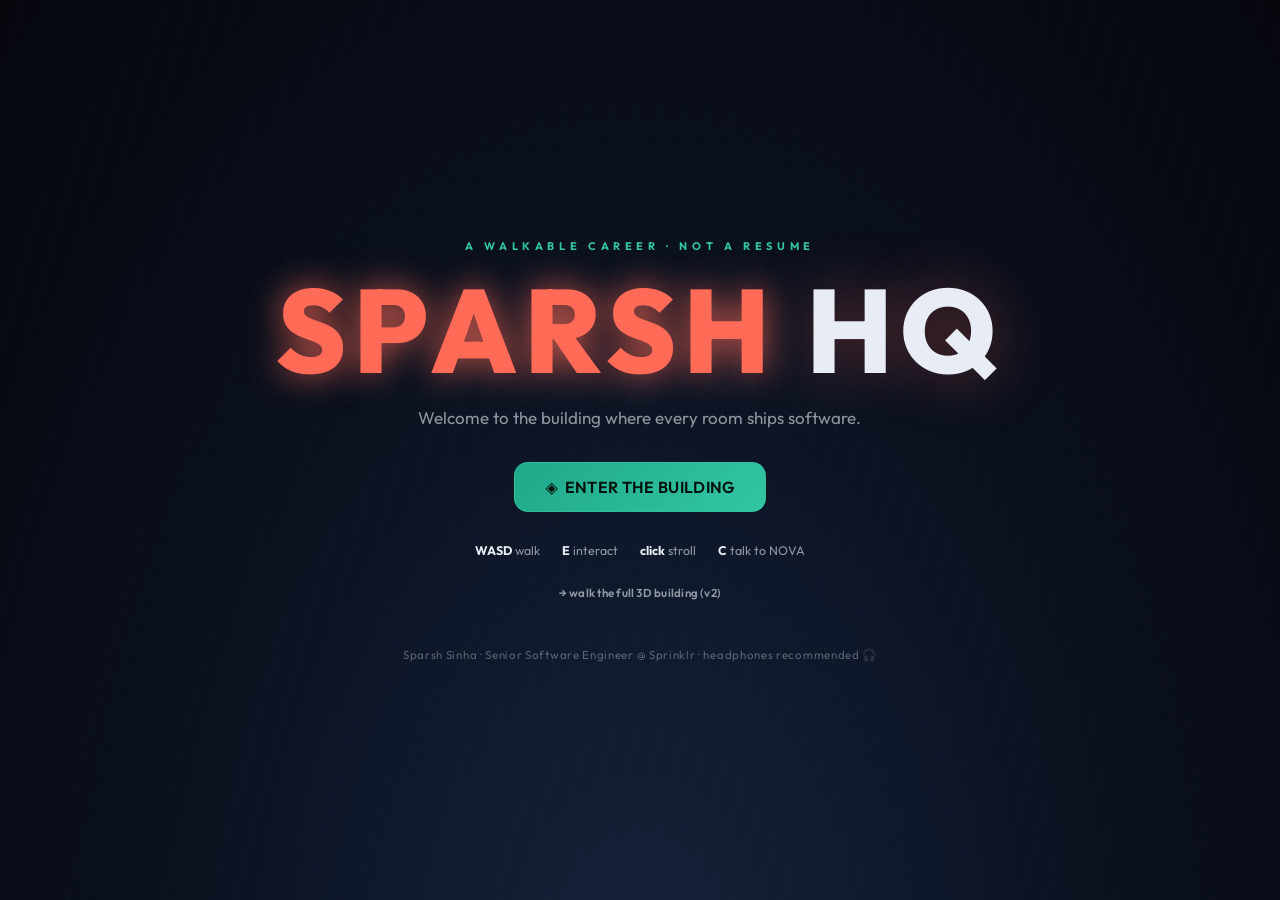
<file: v1/index.html>
<!DOCTYPE html>
<html lang="en">
<head>
  <meta charset="UTF-8">
  <meta name="viewport" content="width=device-width, initial-scale=1.0">
  <title>SPARSH HQ — a walkable career</title>
  <meta name="description" content="The interactive headquarters of Sparsh Sinha, Senior Software Engineer. Not a resume — an entire career you can walk through.">
  <link rel="preconnect" href="https://fonts.googleapis.com">
  <link rel="preconnect" href="https://fonts.gstatic.com" crossorigin>
  <link href="https://fonts.googleapis.com/css2?family=Outfit:wght@400;500;600;700;800&display=swap" rel="stylesheet">
  <link rel="stylesheet" href="css/style.css">
  <link rel="icon" href="data:image/svg+xml,<svg xmlns='http://www.w3.org/2000/svg' viewBox='0 0 100 100'><text y='0.9em' font-size='90'>🏢</text></svg>">
</head>
<body>
  <canvas id="scene"></canvas>
  <div id="ui"></div>

  <!-- data -->
  <script src="js/data/content.js"></script>
  <!-- engine -->
  <script src="js/engine/core.js"></script>
  <script src="js/engine/audio.js"></script>
  <script src="js/engine/render.js"></script>
  <!-- world -->
  <script src="js/world/exhibits.js"></script>
  <script src="js/world/floors.js"></script>
  <script src="js/world/actors.js"></script>
  <!-- ui -->
  <script src="js/ui/ui.js"></script>
  <script src="js/ui/chat.js"></script>
  <script src="js/easter.js"></script>
  <!-- go -->
  <script src="js/main.js"></script>
</body>
</html>
</file>
<file: v1/css/style.css>
/* ============================================================
   SPARSH HQ — style.css
   Glassmorphism UI over a living isometric world.
   ============================================================ */

:root {
  --ink: #e8ecf4;
  --ink-dim: rgba(232, 236, 244, 0.6);
  --teal: #33c6a4;
  --blue: #57d8ff;
  --gold: #ffd166;
  --coral: #ff6b57;
  --glass: rgba(14, 18, 28, 0.78);
  --glass-line: rgba(255, 255, 255, 0.12);
  --font: "Outfit", "Segoe UI", system-ui, sans-serif;
}

* { margin: 0; padding: 0; box-sizing: border-box; }

html, body { height: 100%; overflow: hidden; background: #05070d; font-family: var(--font); color: var(--ink); }

#scene { position: fixed; inset: 0; display: block; cursor: crosshair; }

#ui { position: fixed; inset: 0; pointer-events: none; z-index: 10; }
#ui > * { pointer-events: auto; }

.hidden { display: none !important; }
.muted { color: var(--ink-dim); font-size: 13px; line-height: 1.5; }

/* ---------- buttons ---------- */
.btn {
  font-family: var(--font); font-weight: 600; font-size: 13px;
  color: var(--ink); background: rgba(255, 255, 255, 0.08);
  border: 1px solid var(--glass-line); border-radius: 10px;
  padding: 9px 16px; cursor: pointer; text-decoration: none; display: inline-block;
  transition: all 0.18s ease; letter-spacing: 0.02em;
}
.btn:hover { background: rgba(255, 255, 255, 0.16); transform: translateY(-1px); }
.btn.primary { background: linear-gradient(135deg, #1fa88a, #33c6a4); border-color: rgba(51, 198, 164, 0.6); color: #04110d; }
.btn.primary:hover { box-shadow: 0 6px 24px rgba(51, 198, 164, 0.4); }
.btn.big { font-size: 16px; padding: 14px 30px; border-radius: 14px; }
.btn.small { font-size: 11.5px; padding: 6px 12px; }
.btn.ghost { background: transparent; border-color: transparent; color: var(--ink-dim); }
.key {
  display: inline-block; background: rgba(255, 255, 255, 0.12); border: 1px solid var(--glass-line);
  border-bottom-width: 2.5px; border-radius: 6px; padding: 1px 8px; font-weight: 700; font-size: 12px;
}
.x {
  position: absolute; top: 12px; right: 12px; width: 30px; height: 30px;
  background: rgba(255, 255, 255, 0.07); color: var(--ink-dim); border: 1px solid var(--glass-line);
  border-radius: 8px; cursor: pointer; font-size: 13px;
}
.x:hover { color: var(--ink); background: rgba(255, 100, 90, 0.25); }

/* ---------- splash ---------- */
#splash {
  position: fixed; inset: 0; z-index: 100; display: flex; align-items: center; justify-content: center;
  background: radial-gradient(ellipse at 50% 110%, #16233c 0%, #0a101d 55%, #05070d 100%);
  transition: opacity 1.2s ease; opacity: 1;
}
#splash.gone { opacity: 0; pointer-events: none; }
.splash-inner { text-align: center; animation: rise 1.1s ease both; position: relative; z-index: 2; padding: 20px; }
.splash-kicker { letter-spacing: 0.42em; font-size: 11px; color: var(--teal); font-weight: 700; margin-bottom: 18px; }
#splash h1 {
  font-size: clamp(52px, 11vw, 118px); font-weight: 800; letter-spacing: 0.06em; line-height: 1;
  text-shadow: 0 0 60px rgba(255, 107, 87, 0.35);
}
#splash h1 span { color: var(--coral); text-shadow: 0 0 34px rgba(255, 107, 87, 0.8); }
.splash-tag { margin: 18px 0 34px; color: var(--ink-dim); font-size: clamp(13px, 2vw, 17px); }
.splash-controls { margin-top: 30px; display: flex; gap: 22px; justify-content: center; color: var(--ink-dim); font-size: 12.5px; flex-wrap: wrap; }
.splash-controls b { color: var(--ink); }
.splash-credit { margin-top: 40px; font-size: 11.5px; color: rgba(232, 236, 244, 0.35); letter-spacing: 0.06em; }
.splash-rain { position: absolute; inset: 0; opacity: 0.35; background:
  repeating-linear-gradient(105deg, transparent 0 22px, rgba(140, 180, 255, 0.05) 22px 23px);
  animation: rainshift 0.9s linear infinite; }
@keyframes rainshift { to { transform: translateY(46px); } }
@keyframes rise { from { transform: translateY(26px); opacity: 0; } to { transform: none; opacity: 1; } }

/* ---------- HUD ---------- */
#hud { position: absolute; top: 0; left: 0; right: 0; display: flex; justify-content: space-between; padding: 16px 18px; align-items: flex-start; }
#floorpill {
  background: var(--glass); backdrop-filter: blur(14px); border: 1px solid var(--glass-line);
  border-radius: 14px; padding: 10px 18px; box-shadow: 0 8px 30px rgba(0, 0, 0, 0.45);
}
#fp-label { font-weight: 800; font-size: 14px; letter-spacing: 0.05em; }
#fp-sub { font-size: 11px; color: var(--ink-dim); margin-top: 1px; }
#hudbtns { display: flex; gap: 8px; }
#hudbtns button {
  width: 42px; height: 42px; font-size: 17px; background: var(--glass); backdrop-filter: blur(14px);
  border: 1px solid var(--glass-line); border-radius: 12px; cursor: pointer; color: var(--ink);
  transition: all 0.15s ease;
}
#hudbtns button:hover { background: rgba(51, 198, 164, 0.25); transform: translateY(-2px); }

/* ---------- room banner ---------- */
#banner {
  position: absolute; top: 74px; left: 50%; transform: translateX(-50%);
  text-align: center; pointer-events: none !important;
}
#banner-title {
  font-size: clamp(22px, 4vw, 34px); font-weight: 800; letter-spacing: 0.12em; text-transform: uppercase;
  text-shadow: 0 2px 26px rgba(0, 0, 0, 0.8), 0 0 40px rgba(87, 216, 255, 0.25);
  opacity: 0; transform: translateY(10px);
}
#banner-sub { font-size: 13px; color: var(--ink-dim); letter-spacing: 0.24em; opacity: 0; margin-top: 4px; }
#banner.show #banner-title { animation: bannerIn 3.4s ease both; }
#banner.show #banner-sub { animation: bannerIn 3.4s 0.15s ease both; }
@keyframes bannerIn {
  0% { opacity: 0; transform: translateY(12px); }
  12% { opacity: 1; transform: none; }
  80% { opacity: 1; }
  100% { opacity: 0; }
}

/* ---------- hint / toast ---------- */
#hint {
  position: absolute; bottom: 26px; left: 50%; transform: translateX(-50%);
  background: var(--glass); backdrop-filter: blur(14px); border: 1px solid var(--glass-line);
  padding: 10px 20px; border-radius: 12px; font-size: 13.5px; font-weight: 500;
  box-shadow: 0 8px 30px rgba(0, 0, 0, 0.5); pointer-events: none !important; white-space: nowrap;
}
#hint .key { margin-right: 8px; border-color: rgba(51, 198, 164, 0.7); color: var(--teal); }
#toast {
  position: absolute; bottom: 82px; left: 50%; transform: translateX(-50%);
  background: rgba(20, 26, 40, 0.92); border: 1px solid var(--glass-line); backdrop-filter: blur(10px);
  padding: 11px 22px; border-radius: 12px; font-size: 13.5px; max-width: min(520px, 90vw); text-align: center;
  box-shadow: 0 10px 34px rgba(0, 0, 0, 0.55); pointer-events: none !important;
  opacity: 0;
}
#toast.show { animation: toastIn 0.35s ease both; }
@keyframes toastIn { from { opacity: 0; transform: translate(-50%, 8px); } to { opacity: 1; transform: translate(-50%, 0); } }

/* ---------- chat ---------- */
#chat {
  position: absolute; right: 18px; bottom: 18px; width: min(360px, calc(100vw - 36px)); height: min(480px, 70vh);
  background: var(--glass); backdrop-filter: blur(18px); border: 1px solid var(--glass-line);
  border-radius: 18px; display: flex; flex-direction: column; overflow: hidden;
  box-shadow: 0 18px 60px rgba(0, 0, 0, 0.6);
  animation: chatIn 0.3s ease both;
}
@keyframes chatIn { from { opacity: 0; transform: translateY(16px) scale(0.98); } to { opacity: 1; transform: none; } }
.chat-head { display: flex; align-items: center; gap: 11px; padding: 13px 16px; border-bottom: 1px solid var(--glass-line); position: relative; }
.chat-avatar {
  width: 36px; height: 36px; border-radius: 50%; display: grid; place-items: center; font-size: 17px;
  background: radial-gradient(circle at 30% 30%, #45e0c0, #1c8a72); color: #04110d;
  box-shadow: 0 0 18px rgba(51, 198, 164, 0.5);
}
.chat-head b { font-size: 14px; display: block; }
.chat-head span { font-size: 11px; color: var(--teal); }
.chat-head .x { top: 11px; }
.chat-msgs { flex: 1; overflow-y: auto; padding: 14px; display: flex; flex-direction: column; gap: 8px; }
.msg { max-width: 84%; padding: 9px 13px; border-radius: 14px; font-size: 13px; line-height: 1.45; animation: msgIn 0.25s ease both; }
@keyframes msgIn { from { opacity: 0; transform: translateY(6px); } to { opacity: 1; transform: none; } }
.msg.bot { background: rgba(255, 255, 255, 0.09); border: 1px solid rgba(255, 255, 255, 0.07); border-bottom-left-radius: 4px; align-self: flex-start; }
.msg.user { background: linear-gradient(135deg, #1fa88a, #2ab598); color: #04110d; font-weight: 500; border-bottom-right-radius: 4px; align-self: flex-end; }
.msg.typing { display: flex; gap: 4px; padding: 12px 14px; }
.tdot { width: 6px; height: 6px; background: var(--ink-dim); border-radius: 50%; animation: tdot 1s infinite; }
.tdot:nth-child(2) { animation-delay: 0.16s; } .tdot:nth-child(3) { animation-delay: 0.32s; }
@keyframes tdot { 0%, 60%, 100% { transform: none; opacity: 0.4; } 30% { transform: translateY(-4px); opacity: 1; } }
.chat-chips { display: flex; flex-wrap: wrap; gap: 6px; padding: 0 14px 8px; }
.chip-btn {
  font-family: var(--font); font-size: 11.5px; padding: 6px 11px; border-radius: 20px; cursor: pointer;
  background: rgba(51, 198, 164, 0.12); color: #7fe8d0; border: 1px solid rgba(51, 198, 164, 0.35);
  transition: all 0.15s ease;
}
.chip-btn:hover { background: rgba(51, 198, 164, 0.3); }
.chat-input { display: flex; gap: 8px; padding: 10px 12px; border-top: 1px solid var(--glass-line); }
.chat-input input {
  flex: 1; background: rgba(255, 255, 255, 0.07); border: 1px solid var(--glass-line); border-radius: 10px;
  color: var(--ink); font-family: var(--font); font-size: 13px; padding: 9px 13px; outline: none;
}
.chat-input input:focus { border-color: rgba(51, 198, 164, 0.6); }
.chat-input button {
  width: 40px; border-radius: 10px; border: none; cursor: pointer; font-size: 14px;
  background: linear-gradient(135deg, #1fa88a, #33c6a4); color: #04110d;
}

/* ---------- info panel ---------- */
#info {
  position: absolute; top: 50%; right: 20px; transform: translateY(-50%);
  width: min(390px, calc(100vw - 40px)); max-height: 80vh; overflow-y: auto;
  background: var(--glass); backdrop-filter: blur(20px); border: 1px solid var(--glass-line);
  border-radius: 20px; padding: 26px; box-shadow: 0 24px 80px rgba(0, 0, 0, 0.65);
  animation: infoIn 0.35s cubic-bezier(0.2, 0.9, 0.3, 1.2) both;
}
@keyframes infoIn { from { opacity: 0; transform: translateY(-50%) translateX(30px); } to { opacity: 1; transform: translateY(-50%); } }
.info-sub { font-size: 11px; letter-spacing: 0.18em; text-transform: uppercase; color: var(--teal); font-weight: 700; margin-bottom: 6px; }
#info h2 { font-size: 22px; font-weight: 800; margin-bottom: 12px; padding-right: 30px; }
#info p { font-size: 13.5px; line-height: 1.65; color: rgba(232, 236, 244, 0.85); }
.metrics { display: grid; grid-template-columns: 1fr 1fr; gap: 9px; margin-top: 16px; }
.metric { background: rgba(255, 255, 255, 0.05); border: 1px solid rgba(255, 255, 255, 0.08); border-radius: 12px; padding: 11px 13px; }
.metric b { display: block; font-size: 19px; color: var(--gold); }
.metric span { font-size: 11px; color: var(--ink-dim); }
.chips { display: flex; flex-wrap: wrap; gap: 6px; margin-top: 16px; }
.chip {
  font-size: 11px; font-weight: 600; padding: 4.5px 11px; border-radius: 20px;
  background: rgba(87, 216, 255, 0.1); color: #9fe4ff; border: 1px solid rgba(87, 216, 255, 0.3);
}
.panel-links { display: flex; gap: 8px; margin-top: 18px; flex-wrap: wrap; }

/* ---------- modal ---------- */
#modal-wrap {
  position: absolute; inset: 0; display: grid; place-items: center;
  background: rgba(4, 6, 12, 0.6); backdrop-filter: blur(4px);
}
#modal {
  position: relative; width: min(440px, calc(100vw - 32px)); max-height: 84vh; overflow-y: auto;
  background: var(--glass); backdrop-filter: blur(22px); border: 1px solid var(--glass-line);
  border-radius: 22px; padding: 28px; box-shadow: 0 30px 100px rgba(0, 0, 0, 0.7);
  animation: infoInC 0.32s cubic-bezier(0.2, 0.9, 0.3, 1.15) both;
}
#modal.wide { width: min(620px, calc(100vw - 32px)); }
@keyframes infoInC { from { opacity: 0; transform: translateY(24px) scale(0.97); } to { opacity: 1; transform: none; } }
#modal h2 { font-size: 21px; font-weight: 800; margin-bottom: 12px; padding-right: 34px; }
#modal p { font-size: 13.5px; line-height: 1.6; }

.help-grid { display: grid; grid-template-columns: auto 1fr; gap: 10px 18px; margin: 18px 0; font-size: 13.5px; align-items: center; }
.help-grid div:nth-child(even) { color: var(--ink-dim); }

/* elevator list */
.lift-list { display: flex; flex-direction: column; gap: 6px; margin-top: 8px; }
.lift-row {
  display: grid; grid-template-columns: 46px 1fr auto; gap: 12px; align-items: center;
  padding: 11px 14px; border-radius: 12px; cursor: pointer;
  background: rgba(255, 255, 255, 0.04); border: 1px solid rgba(255, 255, 255, 0.06);
  transition: all 0.14s ease;
}
.lift-row:hover { background: rgba(87, 216, 255, 0.12); border-color: rgba(87, 216, 255, 0.35); transform: translateX(4px); }
.lift-row.cur { border-color: rgba(51, 198, 164, 0.6); background: rgba(51, 198, 164, 0.1); }
.lift-num { font-weight: 800; font-size: 15px; color: var(--blue); }
.lift-label { font-weight: 600; font-size: 14px; }
.lift-sub { font-size: 11px; color: var(--ink-dim); text-align: right; }

/* elevator ride overlay */
#lift-overlay { position: absolute; inset: 0; z-index: 40; overflow: hidden; pointer-events: auto; }
.lift-door {
  position: absolute; top: 0; bottom: 0; width: 51%;
  background: linear-gradient(90deg, #232936, #2f3746 60%, #3a4356);
  transition: transform 0.75s cubic-bezier(0.65, 0, 0.35, 1);
  box-shadow: inset 0 0 80px rgba(0, 0, 0, 0.5);
}
.lift-door.left { left: 0; transform: translateX(-101%); border-right: 2px solid #4a5468; }
.lift-door.right { right: 0; transform: translateX(101%); border-left: 2px solid #12151d; }
#lift-overlay.closing .lift-door { transform: translateX(0); }
#lift-display {
  position: absolute; top: 40%; left: 50%; transform: translate(-50%, -50%); text-align: center;
  opacity: 0; transition: opacity 0.3s ease 0.6s;
}
#lift-overlay.closing #lift-display { opacity: 1; }
#lift-floor { display: block; font-size: 64px; font-weight: 800; color: var(--gold); text-shadow: 0 0 40px rgba(255, 209, 102, 0.5); }
#lift-name { display: block; font-size: 15px; letter-spacing: 0.3em; color: var(--ink-dim); text-transform: uppercase; margin-top: 8px; }

/* polaroids */
.polaroids { display: flex; flex-wrap: wrap; gap: 14px; justify-content: center; margin-top: 10px; }
.polaroid {
  background: #f2f0ea; padding: 8px 8px 8px; border-radius: 3px; transform: rotate(var(--rot));
  box-shadow: 0 8px 22px rgba(0, 0, 0, 0.5); width: 124px; transition: transform 0.2s ease;
}
.polaroid:hover { transform: rotate(0deg) scale(1.08); z-index: 2; }
.polaroid .pic {
  height: 92px; border-radius: 2px;
  background:
    radial-gradient(circle at 30% 60%, hsla(var(--hue), 60%, 60%, 0.85), transparent 60%),
    radial-gradient(circle at 70% 30%, hsla(calc(var(--hue) + 80), 55%, 50%, 0.8), transparent 55%),
    linear-gradient(160deg, hsl(calc(var(--hue) + 40), 30%, 24%), hsl(var(--hue), 35%, 14%));
}
.polaroid span { display: block; font-size: 10px; color: #333; margin-top: 7px; text-align: center; font-weight: 600; }

/* guest book */
.gb-form { display: grid; grid-template-columns: 1fr 1fr; gap: 9px; margin: 16px 0 12px; }
.gb-form textarea, .gb-form input {
  background: rgba(255, 255, 255, 0.06); border: 1px solid var(--glass-line); border-radius: 10px;
  color: var(--ink); font-family: var(--font); font-size: 13px; padding: 10px 13px; outline: none; resize: none;
}
.gb-form input:focus, .gb-form textarea:focus { border-color: rgba(51, 198, 164, 0.6); }
.gb-form textarea, .gb-form input#gb-company { grid-column: 1 / -1; }
.gb-actions { display: flex; gap: 8px; flex-wrap: wrap; margin-bottom: 12px; }
.gb-links { display: flex; gap: 8px; flex-wrap: wrap; padding-bottom: 12px; border-bottom: 1px solid var(--glass-line); }
.gb-list { margin-top: 12px; display: flex; flex-direction: column; gap: 8px; max-height: 160px; overflow-y: auto; }
.gb-entry { background: rgba(255, 255, 255, 0.04); border-radius: 10px; padding: 9px 13px; font-size: 12.5px; }
.gb-entry b { color: var(--gold); }
.gb-entry p { color: var(--ink-dim); font-size: 12px; margin-top: 2px; }

/* timeline */
.tl { margin-top: 14px; display: flex; flex-direction: column; }
.tl-row {
  display: grid; grid-template-columns: 52px 20px 1fr; gap: 8px; align-items: start; padding: 9px 0;
  animation: msgIn 0.4s ease both;
}
.tl-year { font-weight: 800; color: var(--blue); font-size: 13px; text-align: right; padding-top: 1px; }
.tl-dot { width: 10px; height: 10px; border-radius: 50%; background: var(--teal); margin: 4px auto 0; box-shadow: 0 0 12px rgba(51, 198, 164, 0.8); position: relative; }
.tl-row:not(:last-child) .tl-dot::after {
  content: ""; position: absolute; left: 4.5px; top: 12px; width: 1px; height: 42px; background: rgba(255, 255, 255, 0.15);
}
.tl-body b { display: block; font-size: 13.5px; }
.tl-body span { font-size: 11.5px; color: var(--ink-dim); }

/* ---------- YOU DIED ---------- */
#died { position: absolute; inset: 0; background: rgba(0, 0, 0, 0.88); display: grid; place-items: center; z-index: 60; }
#died-text {
  font-size: clamp(60px, 12vw, 130px); font-weight: 800; letter-spacing: 0.14em; color: #8c1a1a;
  text-shadow: 0 0 60px rgba(180, 30, 30, 0.6); opacity: 0; transform: scale(0.92);
  transition: all 2.2s ease;
}
#died.show #died-text { opacity: 1; transform: scale(1); }
#died-sub { position: absolute; bottom: 24vh; font-size: 14px; color: rgba(255, 255, 255, 0.45); letter-spacing: 0.2em; opacity: 0; transition: opacity 1.4s ease 0.8s; }
#died.show #died-sub { opacity: 1; }

/* ---------- captions & outro ---------- */
#captions { position: absolute; inset: 0; display: grid; place-items: center; background: rgba(4, 6, 12, 0.45); z-index: 50; pointer-events: none !important; }
.cap {
  font-size: clamp(20px, 3.6vw, 32px); font-weight: 700; text-align: center; max-width: 80vw;
  text-shadow: 0 2px 30px rgba(0, 0, 0, 0.9); animation: capIn 1.9s ease both;
}
@keyframes capIn { 0% { opacity: 0; transform: translateY(14px); } 18% { opacity: 1; transform: none; } 82% { opacity: 1; } 100% { opacity: 0; } }

#cine { position: absolute; inset: 0; z-index: 55; }
.cine-fade { position: absolute; inset: 0; background: linear-gradient(to bottom, rgba(4, 6, 12, 0.5), transparent 30%, transparent 60%, rgba(4, 6, 12, 0.8)); }
.cine-lines { position: absolute; left: 0; right: 0; bottom: 16vh; display: flex; flex-direction: column; align-items: center; gap: 14px; }
.cine-line {
  font-size: clamp(20px, 3.4vw, 30px); font-weight: 700; letter-spacing: 0.04em;
  text-shadow: 0 2px 30px rgba(0, 0, 0, 0.9); opacity: 0; transform: translateY(12px); transition: all 1.4s ease;
}
.cine-line.show { opacity: 1; transform: none; }
.cine-end { display: flex; gap: 10px; margin-top: 18px; opacity: 0; transition: opacity 1.2s ease; flex-wrap: wrap; justify-content: center; }
.cine-end.show { opacity: 1; }

/* ---------- retro mode ---------- */
body.retro #scene { image-rendering: pixelated; filter: saturate(1.5) contrast(1.15); }
body.retro #ui, body.retro #splash { filter: saturate(1.4) contrast(1.1); }
body.retro .btn, body.retro #floorpill, body.retro #chat, body.retro #info, body.retro #modal { border-radius: 0 !important; }

/* scrollbars */
::-webkit-scrollbar { width: 8px; }
::-webkit-scrollbar-thumb { background: rgba(255, 255, 255, 0.15); border-radius: 4px; }
::-webkit-scrollbar-track { background: transparent; }

/* small screens */
@media (max-width: 640px) {
  #chat { height: min(420px, 62vh); }
  #info { top: auto; bottom: 12px; transform: none; right: 12px; left: 12px; width: auto; max-height: 55vh; animation: infoInC 0.3s ease both; }
  .splash-controls { gap: 12px; }
}
</file>
